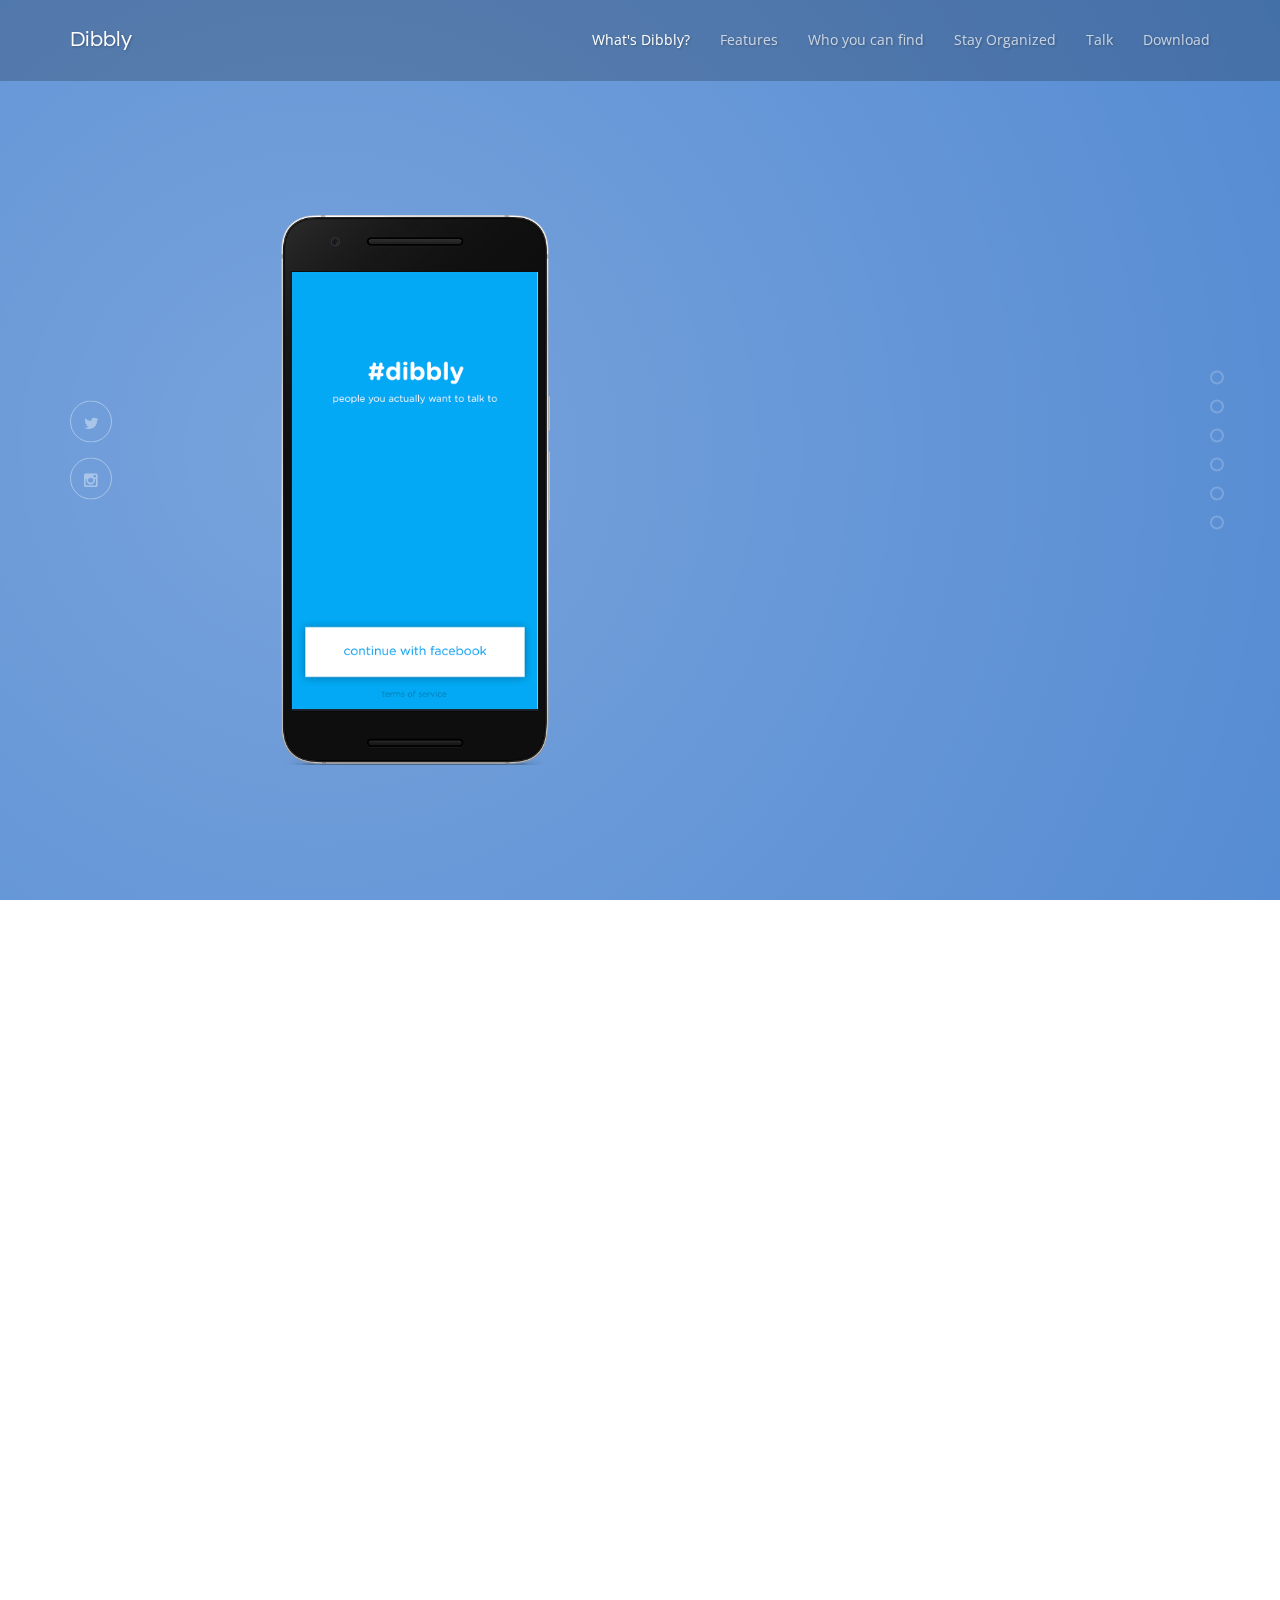
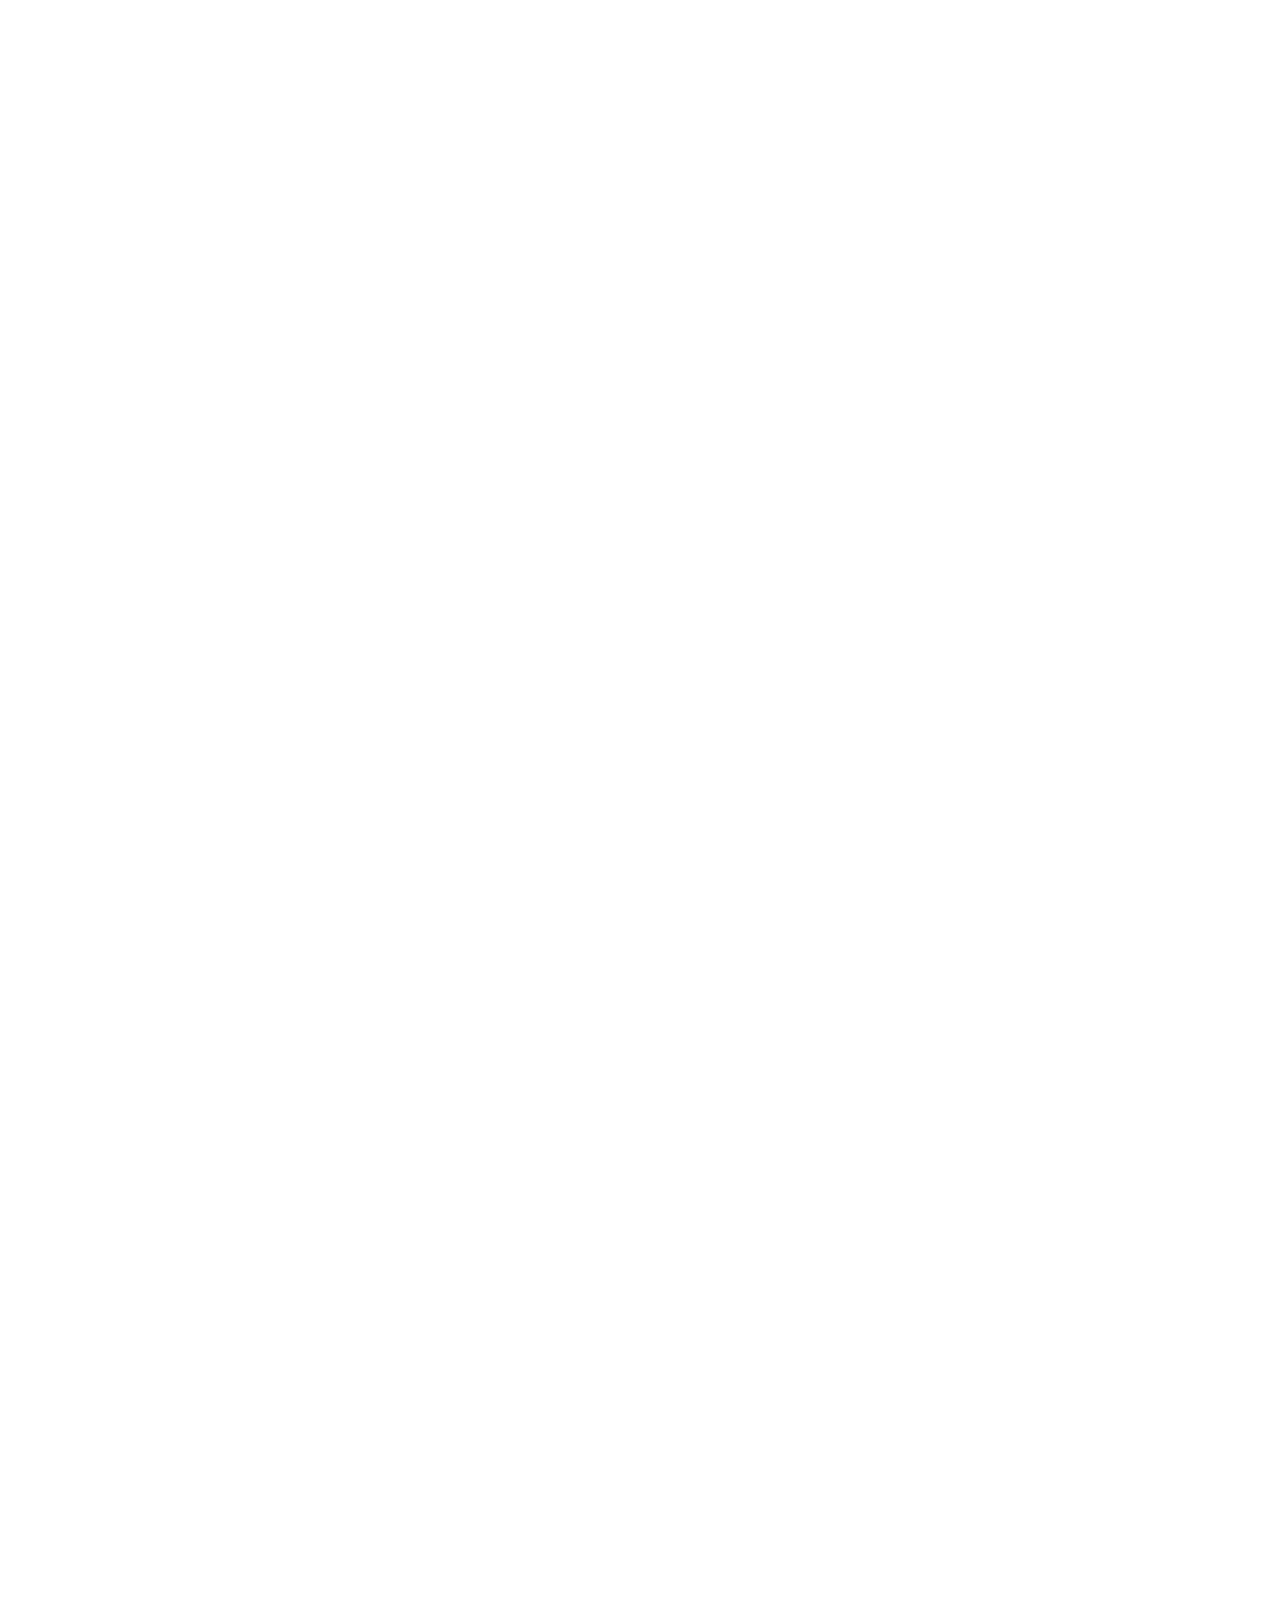
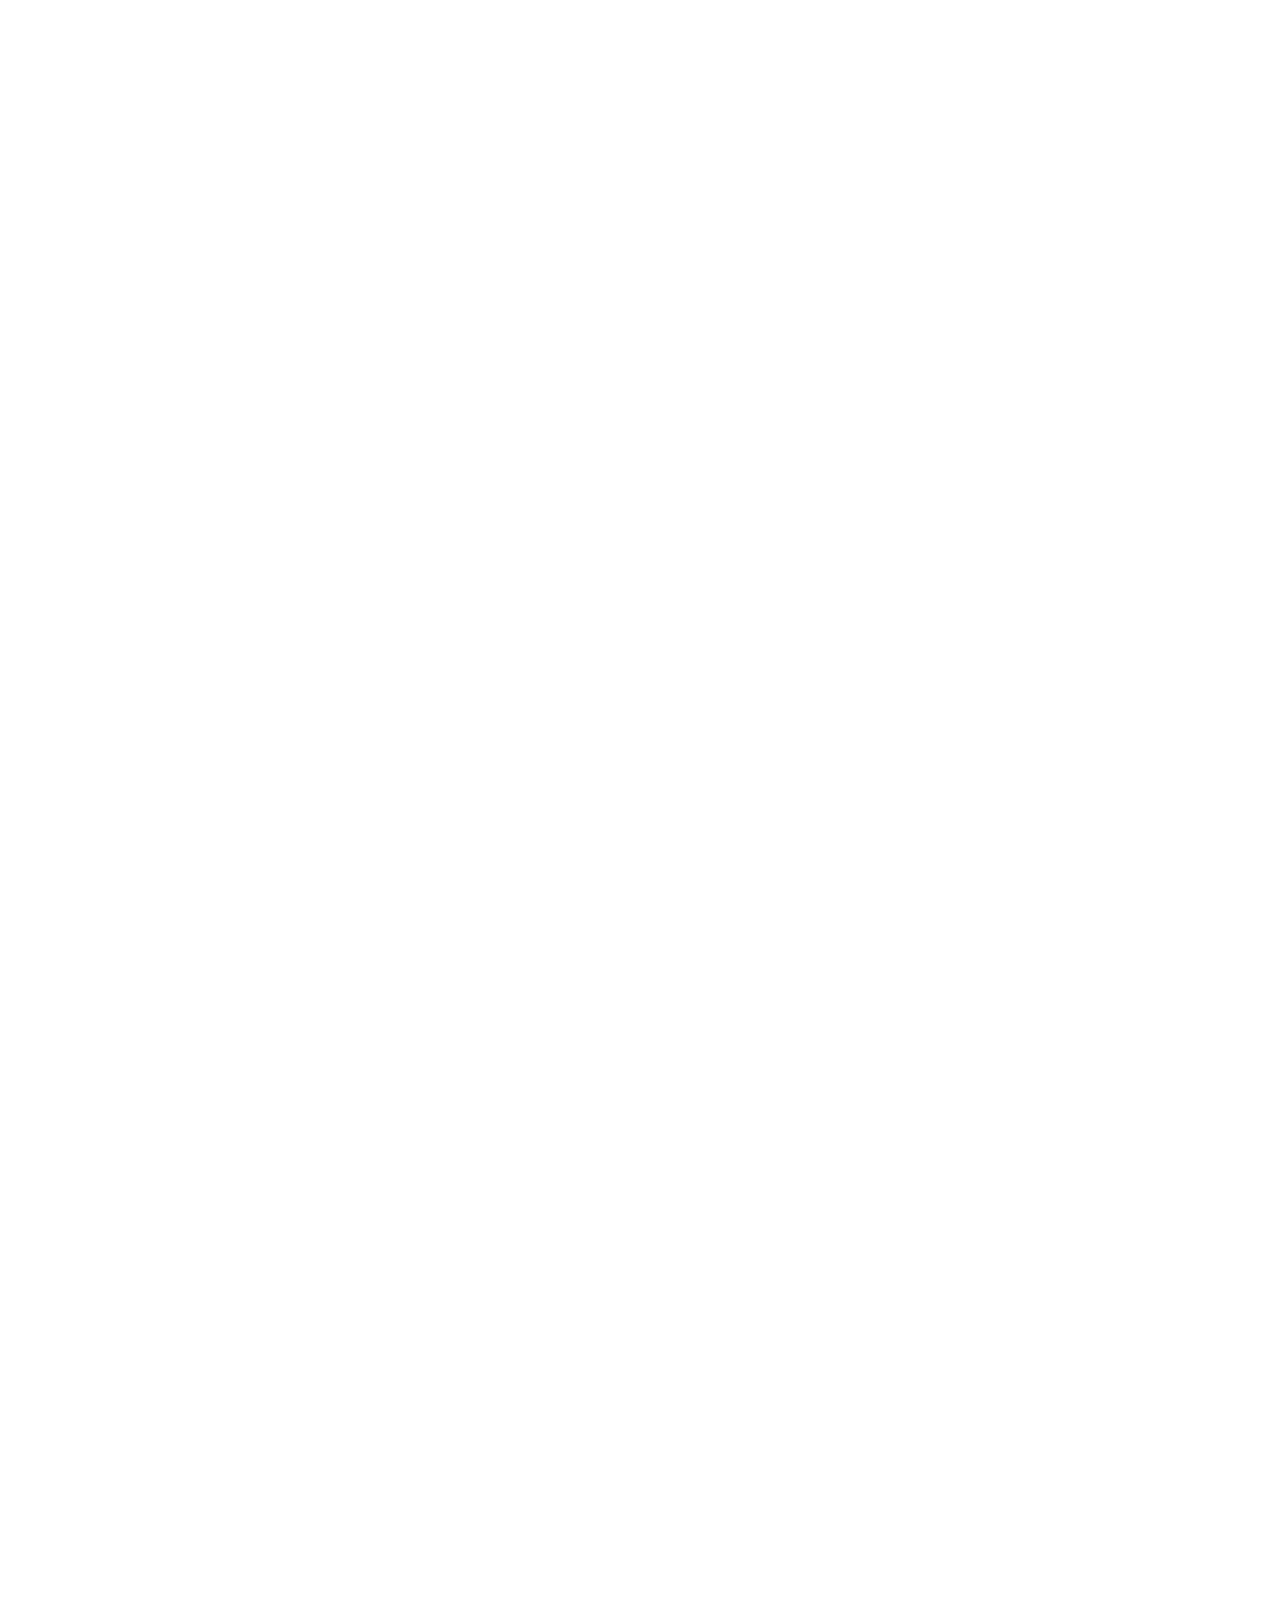
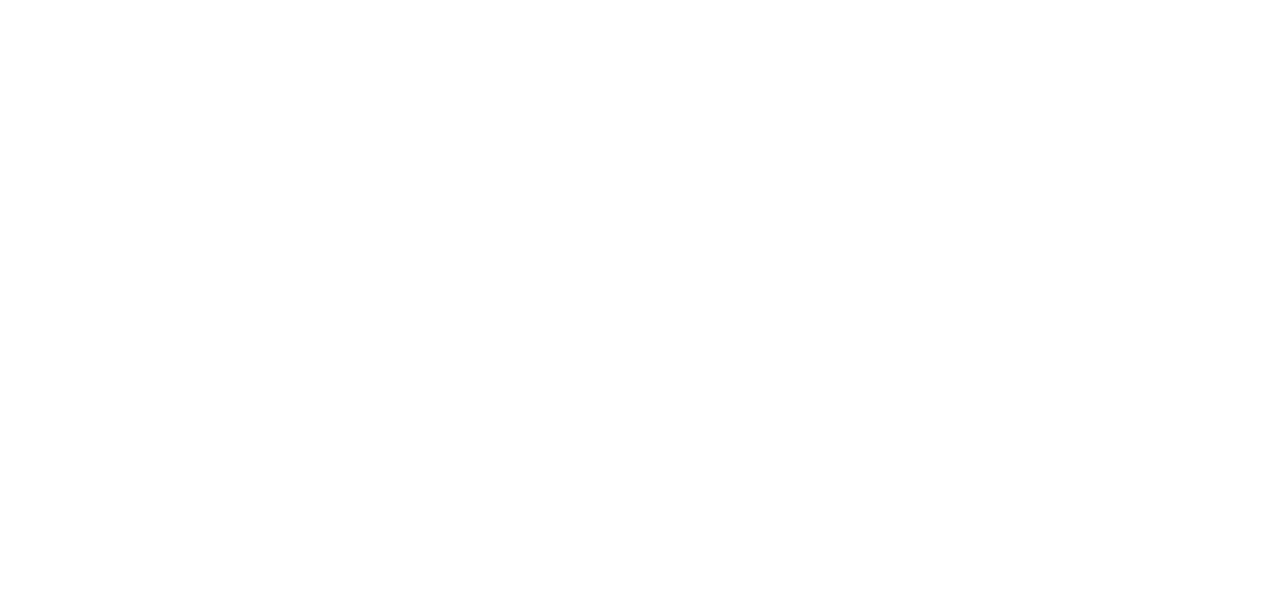
<file: index.html>
<!DOCTYPE html>
<html lang="en">
  <head>
      <script>
  (function(i,s,o,g,r,a,m){i['GoogleAnalyticsObject']=r;i[r]=i[r]||function(){
  (i[r].q=i[r].q||[]).push(arguments)},i[r].l=1*new Date();a=s.createElement(o),
  m=s.getElementsByTagName(o)[0];a.async=1;a.src=g;m.parentNode.insertBefore(a,m)
  })(window,document,'script','//www.google-analytics.com/analytics.js','ga');

  ga('create', 'UA-74063476-1', 'auto');
  ga('send', 'pageview');

</script>
      
    <meta charset="utf-8">
    <meta http-equiv="X-UA-Compatible" content="IE=edge">
    <meta name="viewport" content="width=device-width, initial-scale=1">

    <title>Dibbly</title>

    <!-- CSS Plugins -->
    <link href="assets/plugins/fullpage/jquery.fullpage.min.css" rel="stylesheet">
    <link href="assets/plugins/animate/animate.min.css" rel="stylesheet">
    <link href="assets/plugins/font-awesome/css/font-awesome.min.css" rel="stylesheet">

    <!-- CSS Global -->
    <link href="assets/css/styles.css" rel="stylesheet">

    <!-- Fonts -->
    <link href='https://fonts.googleapis.com/css?family=Open+Sans:300,400,600,700,800,400italic' rel='stylesheet' type='text/css'>
    <link href='https://fonts.googleapis.com/css?family=Questrial' rel='stylesheet' type='text/css'>
    <link href='https://fonts.googleapis.com/css?family=Varela+Round' rel='stylesheet' type='text/css'>

  </head>
  
  <!-- Live Chat Widget powered by https://keyreply.com/chat/ -->
<script id="keyreply-script" src="//keyreply.com/chat/widget.js" data-align="right" data-color="#E4392B" data-apps="[base64]"></script>

  <body>

    <!-- MAIN CONTENT
    ================================================== -->

    <!-- Background Image -->
    <div class="bg-image hidden"></div>


    <!-- Background Colors -->
    <div class="bg-colors" data-colors="#568CD3,#D3744C,#389E86,#9356D3,#D35D56,#587EA0,#518E7E"></div>


    <!-- Navigation -->
    <nav class="navbar navbar-default navbar-fixed-top">
      <div class="container">

        <div class="navbar-header">
          <button type="button" class="navbar-toggle collapsed" data-toggle="collapse" data-target="#navbar" aria-expanded="false">
            <span class="sr-only">Toggle navigation</span>
            <span class="icon-bar"></span>
            <span class="icon-bar"></span>
            <span class="icon-bar"></span>
          </button>
          <a class="navbar-brand" href="#section_welcome">Dibbly</a>
        </div>

        <div id="navbar" class="collapse navbar-collapse">

         
          <ul class="nav navbar-nav navbar-right menu">
            <li data-menuanchor="section_welcome">
              <a href="#section_welcome">What's Dibbly?</a>
            </li>
            <li data-menuanchor="section_features">
              <a href="#section_features">Features</a>
            </li>
            <li data-menuanchor="section_text-block">
              <a href="#section_text-block">Who you can find</a>
            </li>
            <li data-menuanchor="section_tabs">
              <a href="#section_tabs">Stay Organized</a>
            </li>
            <li data-menuanchor="section_carousel">
              <a href="#section_carousel">Talk</a>
            </li>
            <li data-menuanchor="section_contact-us">
              <a href="#section_contact-us">Download</a>
            </li>
          </ul>
          
        </div><!-- /.navbar-collapse -->

      </div><!-- /.container -->
    </nav>


    <!-- Side menu -->
    <div class="side-menu hidden-xs hidden-sm">
      <ul class="menu">
        <li data-menuanchor="section_What's Dibbly?">
          <a href="#section_WhatsDibbly"></a>
        </li>
        <li data-menuanchor="section_features">
          <a href="#section_features"></a>
        </li>
        <li data-menuanchor="section_text-WhoYouCanFInd">
          <a href="#section_WhoYouCanFInd"></a>
        </li>
        <li data-menuanchor="section_StayOrganized">
          <a href="#section_StayOrganized"></a>
        </li>
        <li data-menuanchor="section_Talk">
          <a href="#section_Talk"></a>
        </li>
        <li data-menuanchor="section_contact-us">
          <a href="#section_contact-us"></a>
        </li>
      </ul>
    </div>


    <!-- Social links -->
    <div class="social-links hidden-xs hidden-sm">
      <ul>
        <li>
          <a href="https://twitter.com/dibblyapp"><i class="fa fa-twitter"></i></a>
        </li>
        <li>
          <a href="https://www.instagram.com/dibblyapp/"><i class="fa fa-instagram"></i></a>
        </li>
      </ul>
    </div>


    <!-- Devices -->
    <div class="device__container hidden-xs">

      <!-- Nexus 6P -->
      <div class="iphone__container black">

        <!-- Slides -->
        <div class="iphone__screen">
          <div class="device__slides">
            
            <img src="assets/img/app-screenshots/dibbly_1.png" alt="...">
            <img src="assets/img/app-screenshots/dibbly_2.png" alt="...">
            <img src="assets/img/app-screenshots/dibbly_3.png" alt="...">
            <img src="assets/img/app-screenshots/dibbly_4.png" alt="...">
            <img src="assets/img/app-screenshots/dibbly_7.png" alt="...">
            <img src="assets/img/app-screenshots/dibbly_6.png" alt="...">
            

          </div>
        </div>

      </div>

      <!-- Samsung -->
      <div class="samsung__container black hidden">

        <!-- Slides -->
        <div class="samsung__screen">
          <div class="device__slides">
            
            <img src="assets/img/app-screenshots/quest_1.png" alt="...">
            <img src="assets/img/app-screenshots/quest_2.png" alt="...">
            <img src="assets/img/app-screenshots/quest_3.png" alt="...">
            <img src="assets/img/app-screenshots/quest_4.png" alt="...">
            <img src="assets/img/app-screenshots/quest_5.png" alt="...">
            <img src="assets/img/app-screenshots/quest_2.png" alt="...">
            <img src="assets/img/app-screenshots/quest_1.png" alt="...">

          </div>
        </div>

      </div>

      <!-- Macbook -->
      <div class="macbook__container hidden">

        <!-- Slides -->
        <div class="macbook__screen">
          <div class="device__slides">
            
            <img src="assets/img/site-screenshots/screen_1.jpg" alt="...">
            <img src="assets/img/site-screenshots/screen_2.jpg" alt="...">
            <img src="assets/img/site-screenshots/screen_3.jpg" alt="...">
            <img src="assets/img/site-screenshots/screen_4.jpg" alt="...">
            <img src="assets/img/site-screenshots/screen_5.jpg" alt="...">
            <img src="assets/img/site-screenshots/screen_6.jpg" alt="...">
            <img src="assets/img/site-screenshots/screen_7.jpg" alt="...">

          </div>
        </div>

      </div>

    </div> <!-- / .device__container -->


    <!-- Sections -->
    <div id="fullpage">

      <!-- What's Dibbly -->
      <section data-anchor="section_welcome">
        <div class="container">
          <div class="row">
            <div class="col-sm-6 col-sm-offset-6 col-md-5 col-md-offset-6">
              
              <h1 class="heading" data-animate-in="animateUpDown">
                Whats's Dibbly?
              </h1>

              <p class="delay_1" data-animate-in="animateUpDown">
               Dibbly is the fun and easiest way to connect and chat with people around you that shares the same interests.
              </p>
             
             <script>
  (function(i,s,o,g,r,a,m){i['GoogleAnalyticsObject']=r;i[r]=i[r]||function(){
  (i[r].q=i[r].q||[]).push(arguments)},i[r].l=1*new Date();a=s.createElement(o),
  m=s.getElementsByTagName(o)[0];a.async=1;a.src=g;m.parentNode.insertBefore(a,m)
  })(window,document,'script','//www.google-analytics.com/analytics.js','ga');

  ga('create', 'UA-74063476-1', 'auto');
  ga('send', 'pageview');

</script>

            </div>
          </div> <!-- / .row -->
        </div><!-- / .container -->
      </section>

      <!-- Features -->
      <section data-anchor="section_features">
        <div class="container">
          <div class="row">
            <div class="col-sm-6 col-sm-offset-6 col-md-5 col-md-offset-6">
              
              <h1 class="heading" data-animate-in="animateUp">
                Meet the  <br />
                People that matters.
              </h1>

              <p class="delay_1" data-animate-in="animateUp">
                Log in to your account:
              </p>
              
              <ul class="list-ticked">
                <li class="delay_2" data-animate-in="animateUp">
                  <i class="fa fa-check"></i> Pick an interest..or two..or three
                </li>
                <li class="delay_2_1" data-animate-in="animateUp">
                  <i class="fa fa-check"></i> Search for people with the same intesrests.
                </li>
                <li class="delay_2_2" data-animate-in="animateUp">
                  <i class="fa fa-check"></i> Connect and chat! That simple!
                </li>
              </ul>  

            </div>
          </div> <!-- / .row -->
        </div><!-- / .container -->
      </section>

      <!-- Features -->
      
      <script>
  (function(i,s,o,g,r,a,m){i['GoogleAnalyticsObject']=r;i[r]=i[r]||function(){
  (i[r].q=i[r].q||[]).push(arguments)},i[r].l=1*new Date();a=s.createElement(o),
  m=s.getElementsByTagName(o)[0];a.async=1;a.src=g;m.parentNode.insertBefore(a,m)
  })(window,document,'script','//www.google-analytics.com/analytics.js','ga');

  ga('create', 'UA-74063476-1', 'auto');
  ga('send', 'pageview');

</script>

      <section data-anchor="section_text-block">
        <div class="container">
          <div class="row">
            <div class="col-sm-6 col-sm-offset-6 col-md-5 col-md-offset-6">
                  
              <h2 class="heading" data-animate-in="animateUp">
                Be amazed<br />
                by the people who share your interest
              </h2>
              
              <p class="delay_1" data-animate-in="animateUp">
                Love running? Getting ready for 5k? 
                Find someone close to you with the same goal.
              </p>
              <p class="delay_2" data-animate-in="animateUp">
                  Love cooking? Share a recipe or two
                  with your neighboor without been creepy :).
                
              </p>


            </div>
          </div> <!-- / .row -->
        </div> <!-- / .container -->
      </section>

      <!-- Who you can find -->
      
      <script>
  (function(i,s,o,g,r,a,m){i['GoogleAnalyticsObject']=r;i[r]=i[r]||function(){
  (i[r].q=i[r].q||[]).push(arguments)},i[r].l=1*new Date();a=s.createElement(o),
  m=s.getElementsByTagName(o)[0];a.async=1;a.src=g;m.parentNode.insertBefore(a,m)
  })(window,document,'script','//www.google-analytics.com/analytics.js','ga');

  ga('create', 'UA-74063476-1', 'auto');
  ga('send', 'pageview');

</script>

      <section data-anchor="section_tabs">
        <div class="container">
          <div class="row">
            <div class="col-sm-6 col-sm-offset-6 col-md-5 col-md-offset-6">
              
              <h2 class="heading" data-animate-in="animateUp">
                Organize your <br />
                interests and chats.
              </h2>

              <!-- Nav tabs -->
              <ul class="nav nav-tabs delay_1" role="tablist" data-animate-in="animateUp">
                <li role="presentation" class="active">
                  <a href="#lorem" aria-controls="lorem" role="tab" data-toggle="tab">
                    <span>Ideas</span>
                  </a>
                </li>
                <li role="presentation">
                  <a href="#ipsum" aria-controls="ipsum" role="tab" data-toggle="tab">
                    <span>Details</span>
                  </a>
                </li>
                <li role="presentation">
                  <a href="#dolor" aria-controls="dolor" role="tab" data-toggle="tab">
                    <span>Multitask</span>
                  </a>
                </li>
              </ul>

              <!-- Stay Organized -->
              <div class="tab-content delay_2" data-animate-in="animateUp">
                
                <div role="tabpanel" class="tab-pane fade in active" id="lorem">
                  <p> We understand you have more than one intesrests...probably a million, but
                  we try to focus on the inesterest that matters the most to you on a daily basis.

                  </p>
                </div>

                <div role="tabpanel" class="tab-pane fade" id="ipsum">
                  <p>
                    We have created a very intuitive and sleek UI to help organize your various                      interest and chats to create an awesome user experience.
                  </p>
                </div>

                <div role="tabpanel" class="tab-pane fade" id="dolor">
                  <p>
                      Filtering out your results and who you to choose to chat is very easy.
                      We value your privacy.
                      
                      
                  </p>
                </div>
              </div> <!-- / .tab-content -->

            </div>
          </div> <!-- / .row -->
        </div> <!-- / .container -->
      </section>

      <!-- Talk -->
      
      <script>
  (function(i,s,o,g,r,a,m){i['GoogleAnalyticsObject']=r;i[r]=i[r]||function(){
  (i[r].q=i[r].q||[]).push(arguments)},i[r].l=1*new Date();a=s.createElement(o),
  m=s.getElementsByTagName(o)[0];a.async=1;a.src=g;m.parentNode.insertBefore(a,m)
  })(window,document,'script','//www.google-analytics.com/analytics.js','ga');

  ga('create', 'UA-74063476-1', 'auto');
  ga('send', 'pageview');

</script>

      <section data-anchor="section_carousel">
        <div class="container">
          <div class="row">
            <div class="col-sm-6 col-sm-offset-6 col-md-5 col-md-offset-6">
                       
              <h2 class="heading" data-animate-in="animateUp">
                Get more personal<br />
                with Dibbly phone call!
              </h2>

              <div id="carousel_custom" class="carousel slide">

                <!-- Wrapper for slides -->
                <div class="carousel-inner delay_1" role="listbox" data-animate-in="animateUp">

                  <div class="item active">
                    <p>
                      Want to take your discussion to the next level? Feel like hearing the voice
                      of your new friend? We got you covered! Dibbly phone calls are free
                      and just a tap away!
                    </p>
                
                  </div>

                  <div class="item">
                    <p>
                      Connect instantly!
                    </p>
                  </div>

                  <div class="item">
                    <p>
                      All phone calls are free...Forever!
                    </p>
                  
                  </div>
                </div> <!-- / .carousel-inner -->
                
                <!-- Indicators -->
                <ol class="carousel-indicators delay_2" data-animate-in="animateUp">
                  <li data-target="#carousel_custom" data-slide-to="0" class="active"></li>
                  <li data-target="#carousel_custom" data-slide-to="1"></li>
                  <li data-target="#carousel_custom" data-slide-to="2"></li>
                </ol>
              
              </div> <!-- / .carousel -->

            </div>
          </div> <!-- / .row -->
        </div> <!-- / .container -->
      </section>

      <!-- Contact Us -->
      
      <script>
  (function(i,s,o,g,r,a,m){i['GoogleAnalyticsObject']=r;i[r]=i[r]||function(){
  (i[r].q=i[r].q||[]).push(arguments)},i[r].l=1*new Date();a=s.createElement(o),
  m=s.getElementsByTagName(o)[0];a.async=1;a.src=g;m.parentNode.insertBefore(a,m)
  })(window,document,'script','//www.google-analytics.com/analytics.js','ga');

  ga('create', 'UA-74063476-1', 'auto');
  ga('send', 'pageview');

</script>


      <section data-anchor="section_contact-us">
        <div class="container">
          <div class="row">
            <div class="col-sm-6 col-sm-offset-6 col-md-5 col-md-offset-6">

              <h2 class="heading" data-animate-in="animateUp">
              Get notified when we launch!
              </h2>

              <!-- Alert message -->
              <div class="alert" id="form_message" role="alert"></div>

              <!-- Please carefully read the README.txt file in order to setup the PHP contact form properly -->

             <!-- Begin MailChimp Signup Form -->
<link href="//cdn-images.mailchimp.com/embedcode/horizontal-slim-10_7.css" rel="stylesheet" type="text/css">
<style type="text/css">
	#mc_embed_signup{background:#fff; clear:left; font:14px Helvetica,Arial,sans-serif; width:100%;}
	/* Add your own MailChimp form style overrides in your site stylesheet or in this style block.
	   We recommend moving this block and the preceding CSS link to the HEAD of your HTML file. */
</style>
<div id="mc_embed_signup">
<form action="//dibbly.us12.list-manage.com/subscribe/post?u=b152b044d32a7c0fb97c84c9e&amp;id=d36913ac2a" method="post" id="mc-embedded-subscribe-form" name="mc-embedded-subscribe-form" class="validate" target="_blank" novalidate>
    <div id="mc_embed_signup_scroll">

	<input type="email" value="" name="EMAIL" class="email" id="mce-EMAIL" placeholder="email address" required>
    <!-- real people should not fill this in and expect good things - do not remove this or risk form bot signups-->
    <div style="position: absolute; left: -5000px;" aria-hidden="true"><input type="text" name="b_b152b044d32a7c0fb97c84c9e_d36913ac2a" tabindex="-1" value=""></div>
    <div class="clear"><input type="submit" value="Subscribe" name="subscribe" id="mc-embedded-subscribe" class="button"></div>
    </div>
</form>
</div>

<!--End mc_embed_signup-->
              <a href="#" class="btn btn-lg btn-primary delay_2" data-animate-in="animateUpDown">
                <i class="fa fa-apple"></i> App Store
              </a>
              <a href="#" class="btn btn-lg btn-primary delay_2" data-animate-in="animateUpDown">
                <i class="fa fa-android"></i> Play Store
              </a>
                

                <!-- reCAPTCHA -->
                <div class="form-group" id="form-captcha">
                  
                  <div class="g-recaptcha" data-sitekey="YOUR_SITE_KEY"></div>

                  <span class="help-block"></span>
                </div>
                <!-- /reCAPTCHA -->

              </form>

            </div>
          </div> <!-- / .row -->
        </div> <!-- / .container -->
      </section>

    </div> <!-- / #fullpage -->
  

    <!-- RESOURCES
    ================================================== -->

    <!-- JS Global -->
    <script src="https://ajax.googleapis.com/ajax/libs/jquery/1.11.3/jquery.min.js"></script>
    <script src="assets/bootstrap/js/bootstrap.min.js"></script>
    <script src='https://www.google.com/recaptcha/api.js'></script>

    <!-- JS Plugins -->
    <script src="assets/plugins/fullpage/jquery.fullpage.min.js"></script>
    <script src="assets/plugins/contact-form/contact.js"></script>

    <!-- JS Custom -->
    <script src="assets/js/custom.js"></script>

  </body>
</html>
</file>
